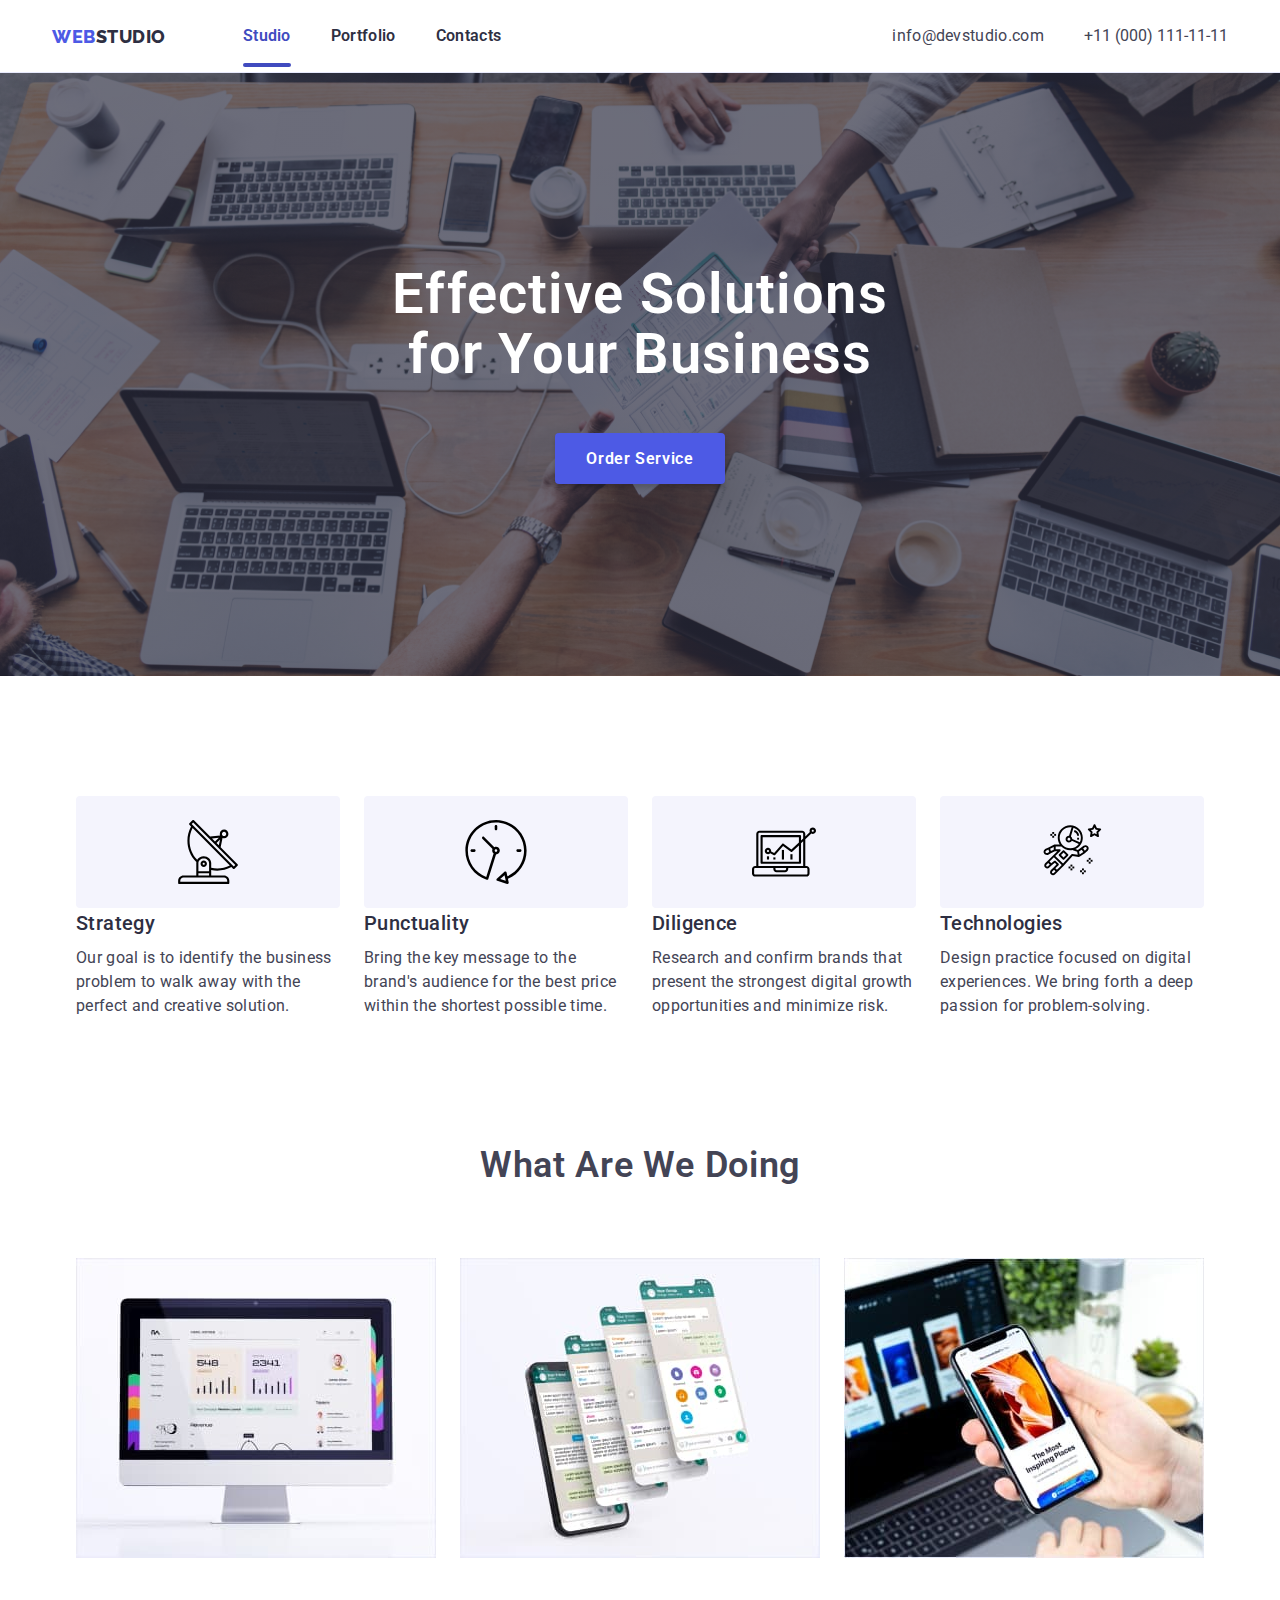
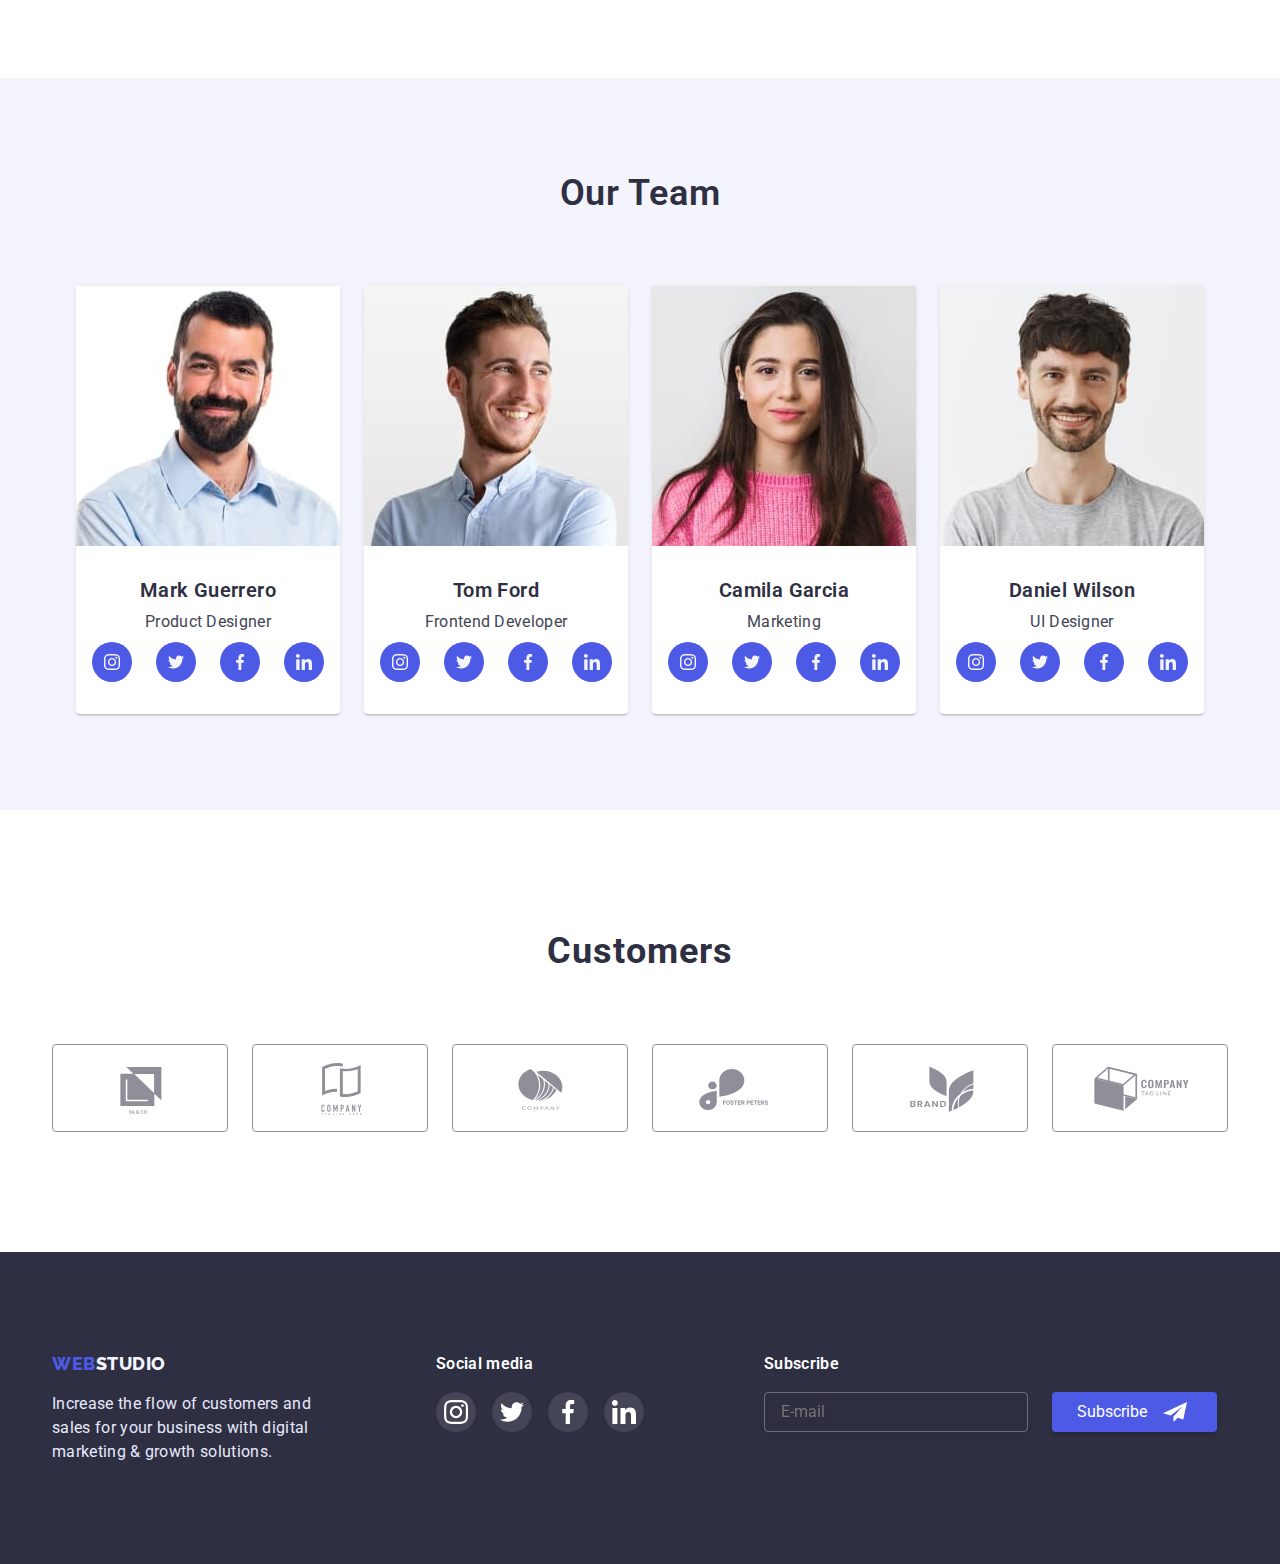
<file: index.html>
<!DOCTYPE html>
<html lang="en">

<head>
  <meta charset="UTF-8" />
  <meta http-equiv="X-UA-Compatible" content="IE=edge" />
  <meta name="viewport" content="width=device-width, initial-scale=1.0" />
  <title>Webstudio</title>
  <link rel="preconnect" href="https://fonts.googleapis.com" />
  <link rel="preconnect" href="https://fonts.gstatic.com" crossorigin />
  <link href="https://fonts.googleapis.com/css2?family=Raleway:wght@800&family=Roboto:wght@400;500;700;900&display=swap"
    rel="stylesheet" />
  <link rel="stylesheet" href="./css/normalize.css">
  <link rel="stylesheet" href="./css/styles.css" />
  <link rel="stylesheet" href="./css/mobile.css">
  <link rel="stylesheet" href="./css/tablet.css">
  <link rel="stylesheet" href="./css/deskop.css">
</head>
<!-- HEADER -->
<header class="header">
  <div class="header-container container">
    <nav class="header-nav">
      <a class="header-logo link" href="./index.html"><span class="logo-web">Web</span>Studio</a>
      <ul class="header-list list">
        <li class="header-item">
          <a class="header-link link current" href="./index.html">Studio</a>
        </li>
        <li class="header-item">
          <a class="header-link link" href="./portfolio.html" link>Portfolio</a>
        </li>
        <li class="header-item">
          <a class="header-link link" href="">Contacts</a>
        </li>
      </ul>
    </nav>
    <button class="mobile-menu-button" data-menu-open><svg class="mobile-menu-open-icon" width="52" height="42">
        <use href="./images/sprite.svg#icon-burder-menu"></use>
      </svg></button>
    <address class="header-adress">
      <ul class="adress-list list">
        <li class="adress-item">
          <a class="contact-email link" href="mailto:info@devstudio.com">info@devstudio.com</a>
        </li>
        <li class="adress-item">
          <a class="contact-phone link" href="tel:+110001111111">+11 (000) 111-11-11</a>
        </li>
      </ul>
    </address>
  </div>
  <div class="mobile-menu" data-menu>
    <div class="container mobile-menu-container">
     <div>
        <button class="mobile-menu-close" data-menu-close>
          <svg class="mobile-menu-close-icon" width="8" height="8">
            <use href="./images/sprite.svg#icon-modal-btn-close"></use>
          </svg>
        </button>
        <ul class="mobile-menu-list list">
          <li class="mobile-menu-item"><a href="./index.html" class="mobile-menu-link link">Studio</a></li>
          <li class="mobile-menu-item"><a href="./portfolio.html" class="mobile-menu-link link">Portfolio</a></li>
          <li class="mobile-menu-item"><a href="" class="mobile-menu-link link">Contacts</a></li>
        </ul>
     </div>
      <div>
        <address>
          <ul class="mobile-adress-list list">
            <li class="mobile-adress-item">
              <a class="mobile-contact-phone link" href="tel:+110001111111">+11 (000) 111-11-11</a>
            </li>
            <li class="mobile-adress-item">
              <a class="mobile-contact-email link" href="mailto:info@devstudio.com">info@devstudio.com</a>
            </li>
          </ul>
        </address>
        <ul class="mobile-menu-soc-list list">
          <li class="mobile-menu-soc-item">
            <a href="" class="mobile-menu-soc-link"><svg class="mobile-menu-soc-icon" width="24" height="24">
                <use href="./images/sprite.svg#icon-instagram"></use>
              </svg></a>
          </li>
          <li class="mobile-menu-soc-item">
            <a href="" class="mobile-menu-soc-link"><svg class="mobile-menu-soc-icon" width="24" height="24">
                <use href="./images/sprite.svg#icon-twitter"></use>
              </svg></a>
          </li>
          <li class="mobile-menu-soc-item">
            <a href="" class="mobile-menu-soc-link"><svg class="mobile-menu-soc-icon" width="24" height="24">
                <use href="./images/sprite.svg#icon-facebook"></use>
              </svg></a>
          </li>
          <li class="mobile-menu-soc-item">
            <a href="" class="mobile-menu-soc-link"><svg class="mobile-menu-soc-icon" width="24" height="24">
                <use href="./images/sprite.svg#icon-linkedin"></use>
              </svg></a>
          </li>
        </ul>
      </div>
    </div>
  </div>
</header>

<body>
  <!-- MAIN -->
  <main>
    <!-- HERO -->
    <section class="hero">
      <div class="container">
        <h1 class="hero-title">
          Effective Solutions <br />
          for Your Business
        </h1>
        <button class="hero-btn" type="button" data-modal-open>
          Order Service
        </button>
      </div>
    </section>
    <!-- STRENGTH -->
    <section class="strength">
      <div class="container">
        <h2 class="visually-hidden">Strength</h2>
        <ul class="strenth-list list">
          <li class="strenth-item">
            <a href="" class="strenth-link"><svg class="strenth-icon" width="64" height="64">
                <use href="./images/sprite.svg#icon-antenna"></use>
              </svg></a>
            <h3 class="strenth-subtitle">Strategy</h3>
            <p class="strenth-text">
              Our goal is to identify the business problem to walk away with
              the perfect and creative solution.
            </p>
          </li>
          <li class="strenth-item">
            <a href="" class="strenth-link"><svg class="strenth-icon" width="64" height="64">
                <use href="./images/sprite.svg#icon-clock"></use>
              </svg></a>
            <h3 class="strenth-subtitle">Punctuality</h3>
            <p class="strenth-text">
              Bring the key message to the brand's audience for the best price
              within the shortest possible time.
            </p>
          </li>
          <li class="strenth-item">
            <a href="" class="strenth-link"><svg class="strenth-icon" width="64" height="64">
                <use href="./images/sprite.svg#icon-diagram"></use>
              </svg></a>
            <h3 class="strenth-subtitle">Diligence</h3>
            <p class="strenth-text">
              Research and confirm brands that present the strongest digital
              growth opportunities and minimize risk.
            </p>
          </li>
          <li class="strenth-item">
            <a href="" class="strenth-link"><svg class="strenth-icon" width="64" height="64">
                <use href="./images/sprite.svg#icon-astronaut"></use>
              </svg></a>
            <h3 class="strenth-subtitle">Technologies</h3>
            <p class="strenth-text">
              Design practice focused on digital experiences. We bring forth a
              deep passion for problem-solving.
            </p>
          </li>
        </ul>
      </div>
    </section>
    <!-- WHAT WE ARE DOING -->
    <section class="products">
      <div class="container">
        <h2 class="products-title">What are we doing</h2>
        <ul class="products-list list">
          <li class="product-item">
            <img class="product-img" srcset="./images/aboout-img-1@1x 1x.jpg, ./images/aboout-img-1@2x 2x.jpg"
              src="./images/about-img-1.jpg" alt="products photo" width="360" height="300" />
          </li>
          <li class="product-item">
            <img class="product-img" src="./images/about-img-2.jpg"
              srcset="./images/aboout-img-2@1x 1x.jpg, ./images/aboout-img-2@2x 2x.jpg" alt="products photo" width="360"
              height="300" />
          </li>
          <li class="product-item">
            <img class="product-img" src="./images/about-img-3.jpg"
              srcset="./images/aboout-img-3@1x 1x.jpg, ./images/aboout-img-3@2x 2x.jpg" alt="products photo" width="360"
              height="300" />
          </li>
        </ul>
      </div>
    </section>
    <!-- Our Team -->
    <section class="team">
      <div class="container container-mini">
        <h2 class="team-title">Our Team</h2>
        <ul class="team-list list">
          <li class="team-item">
            <img class="team-img" src="./images/team-img-1.jpg"
              srcset="./images/team-img-1@1x 1x.jpg, ./images/team-img-1@2x 2x.jpg" alt="our team" width="264"
              height="260" />
            <div class="team-box-container">
              <h3 class="team-subtitle">Mark Guerrero</h3>
              <p class="team-text">Product Designer</p>
              <ul class="team-soc-list list">
                <li class="team-soc-item">
                  <a href="" class="team-soc-link"><svg class="team-soc-icon" width="16" height="16">
                      <use href="./images/sprite.svg#icon-instagram"></use>
                    </svg></a>
                </li>
                <li class="team-soc-item">
                  <a href="" class="team-soc-link"><svg class="team-soc-icon" width="16" height="16">
                      <use href="./images/sprite.svg#icon-twitter"></use>
                    </svg></a>
                </li>
                <li class="team-soc-item">
                  <a href="" class="team-soc-link"><svg class="team-soc-icon" width="16" height="16">
                      <use href="./images/sprite.svg#icon-facebook"></use>
                    </svg></a>
                </li>
                <li class="team-soc-item">
                  <a href="" class="team-soc-link"><svg class="team-soc-icon" width="16" height="16">
                      <use href="./images/sprite.svg#icon-linkedin"></use>
                    </svg></a>
                </li>
              </ul>
            </div>
          </li>
          <li class="team-item">
            <img class="team-img" src="./images/team-img-2.jpg"
              srcset="./images/team-img-2@1x 1x.jpg, ./images/team-img-2@2x 2x.jpg" alt="our team" width="264"
              height="260" />
            <div class="team-box-container">
              <h3 class="team-subtitle">Tom Ford</h3>
              <p class="team-text">Frontend Developer</p>
              <ul class="team-soc-list list">
                <li class="team-soc-item">
                  <a href="" class="team-soc-link"><svg class="team-soc-icon" width="16" height="16">
                      <use href="./images/sprite.svg#icon-instagram"></use>
                    </svg></a>
                </li>
                <li class="team-soc-item">
                  <a href="" class="team-soc-link"><svg class="team-soc-icon" width="16" height="16">
                      <use href="./images/sprite.svg#icon-twitter"></use>
                    </svg></a>
                </li>
                <li class="team-soc-item">
                  <a href="" class="team-soc-link"><svg class="team-soc-icon" width="16" height="16">
                      <use href="./images/sprite.svg#icon-facebook"></use>
                    </svg></a>
                </li>
                <li class="team-soc-item">
                  <a href="" class="team-soc-link"><svg class="team-soc-icon" width="16" height="16">
                      <use href="./images/sprite.svg#icon-linkedin"></use>
                    </svg></a>
                </li>
              </ul>
            </div>
          </li>
          <li class="team-item">
            <img class="team-img" src="./images/team-img-3.jpg"
              srcset="./images/team-img-3@1x 1x.jpg, ./images/team-img-3@2x 2x.jpg" alt="our team" width="264"
              height="260" />
            <div class="team-box-container">
              <h3 class="team-subtitle">Camila Garcia</h3>
              <p class="team-text">Marketing</p>
              <ul class="team-soc-list list">
                <li class="team-soc-item">
                  <a href="" class="team-soc-link"><svg class="team-soc-icon" width="16" height="16">
                      <use href="./images/sprite.svg#icon-instagram"></use>
                    </svg></a>
                </li>
                <li class="team-soc-item">
                  <a href="" class="team-soc-link"><svg class="team-soc-icon" width="16" height="16">
                      <use href="./images/sprite.svg#icon-twitter"></use>
                    </svg></a>
                </li>
                <li class="team-soc-item">
                  <a href="" class="team-soc-link"><svg class="team-soc-icon" width="16" height="16">
                      <use href="./images/sprite.svg#icon-facebook"></use>
                    </svg></a>
                </li>
                <li class="team-soc-item">
                  <a href="" class="team-soc-link"><svg class="team-soc-icon" width="16" height="16">
                      <use href="./images/sprite.svg#icon-linkedin"></use>
                    </svg></a>
                </li>
              </ul>
            </div>
          </li>
          <li class="team-item">
            <img class="team-img" src="./images/team-img-4.jpg"
              srcset="./images/team-img-4@1x 1x.jpg, ./images/team-img-4@2x 2x.jpg" alt="our team" width="264"
              height="260" />
            <div class="team-box-container">
              <h3 class="team-subtitle">Daniel Wilson</h3>
              <p class="team-text">UI Designer</p>
              <ul class="team-soc-list list">
                <li class="team-soc-item">
                  <a href="" class="team-soc-link"><svg class="team-soc-icon" width="16" height="16">
                      <use href="./images/sprite.svg#icon-instagram"></use>
                    </svg></a>
                </li>
                <li class="team-soc-item">
                  <a href="" class="team-soc-link"><svg class="team-soc-icon" width="16" height="16">
                      <use href="./images/sprite.svg#icon-twitter"></use>
                    </svg></a>
                </li>
                <li class="team-soc-item">
                  <a href="" class="team-soc-link"><svg class="team-soc-icon" width="16" height="16">
                      <use href="./images/sprite.svg#icon-facebook"></use>
                    </svg></a>
                </li>
                <li class="team-soc-item">
                  <a href="" class="team-soc-link"><svg class="team-soc-icon" width="16" height="16">
                      <use href="./images/sprite.svg#icon-linkedin"></use>
                    </svg></a>
                </li>
              </ul>
            </div>
          </li>
        </ul>
      </div>
    </section>
    <!-- CUSTOMERS -->
    <section class="customers">
      <div class="container customers-tablet-container">
        <h2 class="customers-title">Customers</h2>
        <ul class="customer-list list">
          <li class="customer-item">
            <a href="" class="customer-link"><svg class="customer-icon" width="104" height="56">
                <use href="./images/sprite.svg#icon-logo"></use>
              </svg></a>
          </li>
          <li class="customer-item">
            <a href="" class="customer-link"><svg class="customer-icon" width="104" height="56">
                <use href="./images/sprite.svg#icon-logo-1"></use>
              </svg></a>
          </li>
          <li class="customer-item">
            <a href="" class="customer-link"><svg class="customer-icon" width="104" height="56">
                <use href="./images/sprite.svg#icon-logo-2"></use>
              </svg></a>
          </li>
          <li class="customer-item">
            <a href="" class="customer-link"><svg class="customer-icon" width="104" height="56">
                <use href="./images/sprite.svg#icon-logo-3"></use>
              </svg></a>
          </li>
          <li class="customer-item">
            <a href="" class="customer-link"><svg class="customer-icon" width="104" height="56">
                <use href="./images/sprite.svg#icon-logo-4"></use>
              </svg></a>
          </li>
          <li class="customer-item">
            <a href="" class="customer-link"><svg class="customer-icon" width="104" height="56">
                <use href="./images/sprite.svg#icon-logo-5"></use>
              </svg></a>
          </li>
        </ul>
      </div>
    </section>
  </main>
  <footer class="footer">
    <div class="footer-container container">
      <div class="tablet-footer">
        <div class="footer-logo-wrap">
          <a class="footer-logo link" href="./index.html"><span class="logo-web">Web</span>Studio</a>
          <p class="footer-text">
            Increase the flow of customers and sales for your business with
            digital marketing & growth solutions.
          </p>
        </div>
        <div class="footer-wrap">
          <h3 class="footer-title">Social media</h3>
          <ul class="footer-soc-list list">
            <li class="footer-soc-item">
              <a href="" class="footer-soc-link link"><svg class="footer-soc-icon" wigth="24" height="24">
                  <use href="./images/sprite.svg#icon-instagram"></use>
                </svg></a>
            </li>
            <li class="footer-soc-item">
              <a href="" class="footer-soc-link link"><svg class="footer-soc-icon" wigth="24" height="24">
                  <use href="./images/sprite.svg#icon-twitter"></use>
                </svg></a>
            </li>
            <li class="footer-soc-item">
              <a href="" class="footer-soc-link link"><svg class="footer-soc-icon" wigth="24" height="24">
                  <use href="./images/sprite.svg#icon-facebook"></use>
                </svg></a>
            </li>
            <li class="footer-soc-item">
              <a href="" class="footer-soc-link link"><svg class="footer-soc-icon" wigth="24" height="24">
                  <use href="./images/sprite.svg#icon-linkedin"></use>
                </svg></a>
            </li>
          </ul>
        </div>
      </div>
      <div class="suscribe-wrap">
        <form class="suscribe-form">
          <label class="suscribe-form-title">
            <h3 class="footer-title">Subscribe</h3>
          </label>
          <div class="suscribe-input-btn-wrap">
            <input type="mail" class="suscribe-form-input" name="user-suscribe" required minlength="2"
              pattern="^[a-zA-Zа-яА-ЯіІїЇ]+$" placeholder="E-mail">
            <button type="button" class="suscribe-form-btn">Subscribe
              <svg class="suscribe-form-icon" width="24" height="24">
                <use href="./images/sprite.svg#icon-suscribe"></use>
              </svg>
            </button>
          </div>
        </form>
      </div>
    </div>
  </footer>
  <!-- BACKDROP -->
  <div class="backdrop is-hidden" data-modal>
    <div class="modal">
      <form class="contact-form">
        <p class="title-form">Leave your contacts and we will call you back</p>
        <label class="contact-form-title">
          Name
          <div class="contact-form-input-wrap">
            <input type="text" class="contact-form-input" name="user_name" required minlength="2"
              pattern="^[a-zA-Zа-яА-ЯіІїЇ]+$" />
            <svg class="form-input-icon" width="18" height="24">
              <use href="./images/sprite.svg#name-icon"></use>
            </svg>
          </div>
        </label>
        <label class="contact-form-title">
          Phone
          <div class="contact-form-input-wrap">
            <input type="tel" class="contact-form-input" name="user_phone" required minlength="2"
              pattern="[0-9]{3}-[0-9]{3}-[0-9]{2}-[0-9]{2}" title="xxx-xxx-xx-xx" />
            <svg class="form-input-icon" width="18" height="24">
              <use href="./images/sprite.svg#phone-icon"></use>
            </svg>
          </div>
        </label>
        <label class="contact-form-title">
          Email
          <div class="contact-form-input-wrap">
            <input type="email" class="contact-form-input" name="user_email" required minlength="2" />
            <svg class="form-input-icon" width="18" height="24">
              <use href="./images/sprite.svg#email-icon"></use>
            </svg>
          </div>
        </label>
        <label class="contact-form-title">Comment
          <textarea name="user-message" class="contac-form-message" placeholder="Text input"></textarea>
        </label>
        <input id="user_policy" type="checkbox" name="usr_policy" class="term-form-input visually-hidden" required />
        <label for="user_policy" class="terms-and-conditions">I accept the terms and conditions of the&nbsp;
          <a href="" class="privacy-policy link">Privacy Policy</a></label>
        </label>
        <button type="submit" class="contact-form-btn">Send</button>
      </form>
      <button type="button" class="modal-close-btn" data-modal-close>
        <svg class="modal-close-icon" width="8" height="8">
          <use href="./images/sprite.svg#icon-modal-btn-close"></use>
        </svg>
      </button>
    </div>
  </div>
  <script src="./js/modal.js"></script>
  <script src="./js//mobile-menu.js"></script>
</body>

</html>
</file>
<file: css/styles.css>
body {
  font-family: "Roboto", sans-serif;
  color: #434455;
}

h1,
h2,
h3,
h4,
h5,
h6,
p {
  margin: 0;
}

img {
  display: block;
  max-width: 100%;
  height: auto;
  width: 100%;
}

ul {
  margin: 0;
  padding-left: 0;
}

li {
  margin-right: 0;
}
button {
  cursor: pointer;
}
address {
  list-style: none;
}

.list {
  list-style: none;
  margin: 0;
}

.link {
  text-decoration: none;
}
.container {
  width: 100%;
  padding-left: 12px;
  padding-right: 12px;
  margin-left: auto;
  margin-right: auto;
}
:root {
  --hover-color: #404bbf;
  --main-text-color: #2e2f42;
  --gradient: linear-gradient(rgba(46, 47, 66, 0.7), rgba(46, 47, 66, 0.7));
  --transition-dur-and-func: 250ms cubic-bezier(0.4, 0, 0.2, 1);
}

.footer-logo {
  font-family: "Raleway";
  font-style: normal;
  font-weight: 800;
  font-size: 18px;
  line-height: 21px;
  display: flex;
  align-items: center;
  letter-spacing: 0.03em;
  text-transform: uppercase;
  color: #f4f4fd;
}
.header-logo {
  font-family: "Raleway";
  font-style: normal;
  font-weight: 800;
  font-size: 18px;
  line-height: 1.33;
  display: flex;
  align-items: center;
  letter-spacing: 0.03em;
  text-transform: uppercase;
  color: var(--main-text-color);
}
.logo-web {
  font-family: "Raleway";
  font-style: normal;
  font-weight: 800;
  font-size: 18px;
  line-height: 1.33;
  display: flex;
  align-items: center;
  letter-spacing: 0.03em;
  text-transform: uppercase;
  color: #4d5ae5;
}

/* HEADER */

.header-item {
  display: none;
}

.header-adress {
  display: none;
}

.header-container {
  display: flex;
  align-items: center;
  justify-content: space-between;
}
.header {
  padding-top: 20px;
  padding-bottom: 20px;
}

.mobile-menu-button {
  background-color: transparent;
  border: none;
  padding: 0;
  line-height: 0;
}
.header {
  border-bottom: 1px solid #e7e9fc;
}

/* HERO */
.hero {
  background-color: #2e2f42;
  padding-top: 112px;
  padding-bottom: 112px;
  background-image: var(--gradient), url(../images/hero-bg.jpeg);
  background-repeat: no-repeat;
  background-position: center;
  background-size: cover;
}

.hero-title {
  font-weight: 600;
  font-size: 25px;
  line-height: calc(40 / 30);
  text-align: center;
  letter-spacing: 0.02em;
  color: #ffffff;
  margin-bottom: 80px;
  justify-content: center;
  margin-left: auto;
  margin-right: auto;
}

.hero-btn {
  font-weight: 600;
  font-size: 16px;
  line-height: 1.19;
  align-items: center;
  letter-spacing: 0.04em;
  color: #ffffff;
  display: block;
  margin: auto;
  min-width: 170px;
  height: 51px;
  background: #4d5ae5;
  border-style: none;
  box-shadow: 0px 4px 4px rgba(0, 0, 0, 0.15);
  border-radius: 4px;

  transition: background-color var(--transition-dur-and-func);
}
.hero-btn:hover,
.hero-btn:focus {
  background-color: var(--hover-color);
}

/* STRENGTH */
.strength {
  background-color: #ffffff;
  padding-top: 96px;
  padding-bottom: 96px;
}
.visually-hidden {
  position: absolute;
  width: 1px;
  height: 1px;
  margin: -1px;
  border: 0;
  padding: 0;
  white-space: nowrap;
  clip-path: inset(100%);
  clip: rect(0 0 0 0);
  overflow: hidden;
}

.strenth-list {
  margin-right: auto;
  margin-left: auto;
}
.strenth-item {
  max-width: 396px;
}
.strenth-subtitle {
  font-weight: 600;
  font-size: 36px;
  line-height: calc(40 / 36);
  letter-spacing: 0.02em;
  color: var(--main-text-color);
  margin-bottom: 8px;
  text-align: center;
}
.strenth-text {
  font-size: 16px;
  line-height: 1.5;
  letter-spacing: 0.02em;
}
.strenth-item:not(:last-child) {
  margin-bottom: 72px;
}
.strenth-link {
  display: none;
}

/* WHAT WE ARE DOING */
.products {
  display: none;
}

/* TEAM */

.team {
  background-color: #f4f4fd;
  padding-top: 96px;
  padding-bottom: 96px;
  margin: auto;
}

.team-title {
  font-weight: 600;
  font-size: 36px;
  line-height: 1.11;
  text-align: center;
  letter-spacing: 0.02em;
  text-transform: capitalize;
  color: var(--main-text-color);
  margin-bottom: 72px;
}
.team-list {
  display: flex;
  flex-wrap: wrap;
  gap: 72px;
  justify-content: center;
  margin: auto;
}

.team-item {
  background: #ffffff;
  box-shadow: 0px 1px 6px rgba(46, 47, 66, 0.08),
    0px 1px 1px rgba(46, 47, 66, 0.16), 0px 2px 1px rgba(46, 47, 66, 0.08);
  border-radius: 0px 0px 4px 4px;
  max-width: 264px;
}

.team-box-container {
  width: 264px;
  padding-top: 32px;
  padding-bottom: 32px;
  margin-right: 0;
}

.team-subtitle {
  font-weight: 600;
  font-size: 20px;
  line-height: 1.2;
  text-align: center;
  letter-spacing: 0.02em;
  color: var(--main-text-color);
  margin-bottom: 8px;
}

.team-text {
  font-size: 16px;
  line-height: 1.5;
  text-align: center;
  letter-spacing: 0.02em;
  margin-bottom: 8px;
}

.team-soc-list {
  display: flex;
  justify-content: center;
  gap: 24px;
  width: 100%;
}
.team-soc-item {
  width: 40px;
  height: 40px;
}

.team-soc-link {
  width: 100%;
  height: 100%;
  background-color: #4d5ae5;
  border-radius: 50%;
  display: flex;
  align-items: center;
  justify-content: center;
  transition: background-color var(--transition-dur-and-func);
}

.team-soc-link:is(:hover, :focus) {
  background-color: var(--hover-color);
}

.team-soc-icon {
  fill: #f4f4fd;
}

/* CUSTOMERS */

.customers {
  padding-top: 96px;
  padding-bottom: 96px;
}
.customers-title {
  font-size: 36px;
  line-height: calc(42 / 36);
  text-align: center;
  letter-spacing: 0.03em;
  color: #2e2f42;
  margin-bottom: 72px;
}
.customer-list {
  display: flex;
  column-gap: 16px;
  row-gap: 72px;
  flex-wrap: wrap;
  justify-content: center;
}

.customer-item {
  width: calc((100% - 16px) / 2);
  height: 88px;
}

.customer-link {
  width: 100%;
  height: 100%;
  border: 1px solid #8e8f99;
  border-radius: 4px;
  display: flex;
  align-items: center;
  justify-content: center;
  transition: color var(--transition-dur-and-func);
}

.customer-icon {
  fill: #8e8f99;
  transition: fill var(--transition-dur-and-func);
}

.customer-link:is(:hover, :focus) {
  border-color: #4d5ae5;
}
.customer-link:is(:hover, :focus) .customer-icon {
  fill: #4d5ae5;
}

/* FOOTER */
.footer {
  background: #2e2f42;
  padding-top: 96px;
  padding-bottom: 96px;
}
.footer-logo-wrap {
  max-width: 264px;
  margin-right: auto;
  margin-left: auto;
}
.footer-logo {
  margin-bottom: 16px;
  justify-content: center;
}

.footer-text {
  font-size: 16px;
  line-height: 1.5;
  letter-spacing: 0.02em;
  color: #e7e9fc;
  max-width: 264px;
  margin-bottom: 72px;
}

.footer-wrap {
  margin-left: auto;
  margin-right: auto;
  text-align: center;
}

.footer-title {
  font-weight: 600;
  font-size: 16px;
  line-height: calc(24 / 16);
  letter-spacing: 0.02em;
  color: #ffffff;
  margin-bottom: 16px;
}
.footer-soc-list {
  display: flex;
  justify-content: center;
  gap: 16px;
  margin-bottom: 72px;
}

.footer-soc-item {
  width: 40px;
  height: 40px;
}

.footer-soc-link {
  width: 100%;
  height: 100%;
  background-color: rgba(255, 255, 255, 0.1);
  border-radius: 50%;
  display: flex;
  align-items: center;
  justify-content: center;
  transition: background-color var(--transition-dur-and-func);
}

.footer-soc-link:is(:hover, :focus) {
  background-color: #31d0aa;
}

.footer-soc-icon {
  fill: #ffffff;
}

.suscribe-wrap {
  justify-content: center;
}

.suscribe-form {
  text-align: center;
}

.suscribe-form-input {
  width: 100%;
  height: 40px;
  border: 1px solid rgba(255, 255, 255, 0.3);
  filter: drop-shadow(0px 4px 4px rgba(0, 0, 0, 0.15));
  border-radius: 4px;
  background-color: transparent;
  padding-left: 16px;
  padding-top: 8px;
  padding-bottom: 8px;
  color: rgba(255, 255, 255, 0.6);
  transition: border var(--transition-dur-and-func);
  margin-bottom: 16px;
}

.suscribe-form-input:is(:hover, :focus) {
  border: 1px solid #4d5ae5;
  outline: none;
}

.suscribe-form-btn {
  background-color: #4d5ae5;
  border-radius: 4px;
  color: #ffffff;
  width: 168px;
  height: 40px;
  line-height: 0;
  display: flex;
  justify-content: center;
  align-items: center;
  margin-right: auto;
  margin-left: auto;
  padding-left: 24px;
  padding-bottom: 8px;
  padding-top: 8px;
  border-style: none;
  box-shadow: 0px 4px 4px rgba(0, 0, 0, 0.15);
}
.suscribe-form-btn:focus,
.suscribe-form-btn:hover {
  background-color: #404bbf;
}

.suscribe-form-icon {
  fill: #ffffff;
  margin-left: 16px;
  margin-right: 24px;
}

/* PORTFOLIO PAGE */
.portfolio {
  background-color: #ffffff;
  padding-top: 48px;
  padding-bottom: 48px;
}

.portfolio-btn-list {
  display: flex;
  column-gap: 24px;
  row-gap: 16px;
  margin-bottom: 72px;
  flex-wrap: wrap;
}

.portfolio-btn {
  font-weight: 600;
  font-size: 16px;
  line-height: 1.5;
  align-items: center;
  text-align: center;
  letter-spacing: 0.04em;
  color: #4d5ae5;
  cursor: pointer;
  padding: 8px 24px;
  background: #f4f4fd;
  border: 1px solid #e7e9fc;
  border-radius: 4px;
  flex: none;
  order: 4;
  flex-grow: 0;
  transition: color var(--transition-dur-and-func),
    box-shadow var(--transition-dur-and-func),
    background-color var(--transition-dur-and-func);
}

.portfolio-btn:hover,
.portfolio-btn:focus {
  color: #ffffff;
  box-shadow: 0px 3px 1px rgba(0, 0, 0, 0.1), 0px 2px 1px rgba(0, 0, 0, 0.08),
    0px 2px 2px rgba(0, 0, 0, 0.12);
  background-color: #4d5ae5;
}
.portfolio-list {
  display: flex;
  flex-wrap: wrap;
  row-gap: 48px;
  justify-content: center;
}
.portfolio-list-img-wrap {
  position: relative;
  display: block;
  overflow-y: hidden;
}

.portfolio-item:hover .overlay {
  transform: translate(0, 0);
  transition: 250ms;
}

.overlay {
  font-style: 14px;
  background-color: #4d5ae5;
  padding-top: 40px;
  padding-left: 32px;
  padding-right: 32px;
  position: absolute;
  left: 0;
  top: 0;
  color: rgba(244, 244, 253, 1);
  width: 100%;
  height: 100%;
  overflow: hidden;
  transform: translate(0, 100%);
  transition: 250ms;
}

.portfolio-box-container {
  padding-top: 32px;
  padding-bottom: 32px;
  margin-left: 16px;
}

.portfolio-item {
  background: #ffffff;
  border: 0.5px solid #f4f4fd;
  box-shadow: 0px 1px 6px rgba(46, 47, 66, 0.08);
  position: relative;
  transition: box-shadow var(--transition-dur-and-func);
}

.portfolio-item:hover {
  box-shadow: 0px 1px 6px rgba(46, 47, 66, 0.08),
    0px 1px 1px rgba(46, 47, 66, 0.16), 0px 2px 1px rgba(46, 47, 66, 0.08);
}

.portfolio-subtitle {
  font-size: 16px;
  line-height: calc(24 / 16);
  letter-spacing: 0.02em;
  color: #434455;
  flex: none;
  order: 1;
  flex-grow: 0;
}

/* MODAL WINDOW */

.backdrop {
  background: rgba(46, 47, 66, 0.4);
  position: fixed;
  top: 0;
  left: 0;
  width: 100%;
  height: 100%;
  z-index: 100;
  transition: opacity var(--transition-dur-and-func),
    visibility var(--transition-dur-and-func);
}
.backdrop.is-hidden {
  opacity: 0;
  visibility: hidden;
  pointer-events: none;
  transform: translate(0, 0);
}

.modal {
  position: absolute;
  width: 408px;
  background-color: #fcfcfc;
  box-shadow: 0px 1px 1px rgba(0, 0, 0, 0.14), 0px 1px 3px rgba(0, 0, 0, 0.12),
    0px 2px 1px rgba(0, 0, 0, 0.2);
  border-radius: 4px;
  top: 50%;
  left: 50%;
  transform: translate(-50%, -50%);
  padding-left: 24px;
  padding-right: 24px;
  padding-bottom: 24px;
  padding-top: 72px;
}

.modal-close-btn {
  position: absolute;
  right: 24px;
  top: 24px;
  width: 24px;
  height: 24px;
  background-color: #e7e9fc;
  border: 1px solid rgba(0, 0, 0, 0.1);
  border-radius: 50%;
  display: flex;
  justify-content: center;
  align-items: center;
  transition: background-color var(--transition-dur-and-func);
}

.modal-close-btn:is(:focus, :hover) {
  background-color: #404bbf;
}
.modal-close-icon {
  transition: fill var(--transition-dur-and-func);
}

.modal-close-btn:is(:focus, :hover) .modal-close-icon {
  fill: #ffffff;
}
.contact-form {
  width: 100%;
  margin-right: auto;
  margin-left: auto;
}

.title-form {
  font-weight: 600;
  font-size: 16px;
  line-height: calc(24 / 16);
  letter-spacing: 0.02em;
  color: #2e2f42;
  margin-bottom: 16px;
  text-align: center;
}

.contact-form-input {
  width: 100%;
  height: 40px;
  border: 1px solid rgba(33, 33, 33, 0.2);
  border-radius: 4px;
  padding-left: 34px;
  transition: border var(--transition-dur-and-func);
}

.contact-form-input:focus {
  border: 1px solid #4d5ae5;
  outline: none;
}
.contact-form-input:focus + .form-input-icon {
  fill: #4d5ae5;
}

.contac-form-message {
  width: 100%;
  height: 120px;
  resize: none;
  font-size: 12px;
  line-height: calc(14 / 12);
  letter-spacing: 0.01em;
  color: rgba(117, 117, 117, 0.5);
  border: 1px solid rgba(33, 33, 33, 0.2);
  border-radius: 4px;
  padding-top: 8px;
  padding-left: 16px;
  margin-top: 4px;
  margin-bottom: 16px;
}
.contac-form-message:focus {
  border: 1px solid #4d5ae5;
  outline: none;
}

.term-form-input {
  width: 16px;
  height: 16px;
  border: 1.25px solid #2e2f42;
  border-radius: 2px;
}

.contact-form-btn {
  width: 170px;
  height: 51px;
  background-color: #4d5ae5;
  border-style: none;
  box-shadow: 0px 4px 4px rgba(0, 0, 0, 0.15);
  border-radius: 4px;
  font-weight: 600;
  font-size: 16px;
  line-height: calc(19 / 16);
  letter-spacing: 0.04em;
  color: #ffffff;
  margin-top: 24px;
  display: flex;
  margin-left: auto;
  margin-right: auto;
  align-items: center;
  justify-content: center;
}

.contact-form-title {
  width: 100%;
  font-size: 12px;
  line-height: calc(14 / 12);
  letter-spacing: 0.01em;
  color: #8e8f99;
}

.terms-and-conditions {
  font-size: 12px;
  line-height: calc(16 / 12);
  letter-spacing: 0.04em;
  color: #757575;
  border-radius: 2px;
  display: flex;
  align-items: center;
}

.privacy-policy {
  font-size: 12px;
  line-height: calc(16 / 12);
  letter-spacing: 0.04em;
  color: #4d5ae5;
  text-decoration: underline;
}

.contact-form-input-wrap {
  width: 100%;
  position: relative;
  margin-bottom: 8px;
  margin-top: 4px;
}
.form-input-icon {
  position: absolute;
  top: 50%;
  left: 16px;
  transform: translate(0, -50%);
  fill: #2e2f42;
  transition: fill var(--transition-dur-and-func);
}

.terms-and-conditions:before {
  content: "";
  width: 16px;
  height: 16px;
  display: block;
  border: 1.25px solid #2e2f42;
  border-radius: 2px;
  cursor: pointer;
  margin-right: 8px;
}

.term-form-input:checked + .terms-and-conditions::before {
  background-color: #4d5ae5;
  border: 1.25px solid #4d5ae5;
  background-image: url(/images/check.png);
  background-repeat: no-repeat;
  display: flex;
  background-position: center;
}
</file>
<file: css/mobile.css>
@media screen and (min-width: 480px) {
  .container {
    max-width: 420px;
  }

  /* HEADER */
}

@media screen and (max-width: 767px) {
  .mobile-menu-button {
    background-color: transparent;
    border: none;
    padding: 0;
    line-height: 0;
  }

  .mobile-menu-open-icon {
    fill: #2e2f42;
  }

  .mobile-menu {
    position: fixed;
    width: 100%;
    height: 100vh;
    top: 0;
    padding-top: 24px;
    padding-bottom: 40px;
    background-color: #fff;
    z-index: 1000;
    opacity: 0;
    visibility: hidden;
    pointer-events: none;
    transition: opacity 250ms linear, visibility 250ms linear;
  }

  .mobile-menu > .container {
    height: 100%;
    display: flex;
    flex-direction: column;
    justify-content: space-between;
  }
  .mobile-menu.is-open {
    opacity: 1;
    visibility: visible;
    pointer-events: auto;
  }

  .mobile-menu-close {
    display: block;
    margin-left: auto;
    margin-bottom: 32px;
    width: 24px;
    height: 24px;
    background: #e7e9fc;
    border: 1px solid rgba(0, 0, 0, 0.1);
    padding: 0;
    line-height: 0;
    border-radius: 50%;
  }
  .mobile-menu-close:is(:focus, :hover) {
    background-color: #404bbf;
  }

  .mobile-menu-close:is(:focus, :hover) .mobile-menu-close-icon {
    fill: #fff;
  }
  .mobile-menu-item:not(:last-child) {
    margin-bottom: 40px;
  }

  .mobile-menu-link {
    margin-bottom: 40px;
    font-weight: 600;
    font-size: 36px;
    line-height: calc(40px / 36px);
    color: #2e2f42;
  }

  .mobile-contact-phone {
    font-style: normal;
    font-size: 20px;
    line-height: calc(24px / 20px);
    letter-spacing: 0.02em;
    color: #434455;
    margin-bottom: 40px;
    display: block;
  }

  .mobile-contact-email {
    font-style: normal;
    font-size: 20px;
    line-height: calc(24px / 20px);
    letter-spacing: 0.02em;
    color: #434455;
  }

  .mobile-menu-soc-list {
    display: flex;
    gap: 56px;
    justify-content: center;
    margin-top: 48px;
  }
  .mobile-menu-soc-link {
    width: 40px;
    height: 40px;
    background-color: #4d5ae5;
    border-radius: 50%;
    display: flex;
    align-items: center;
    justify-content: center;
  }

  .mobile-menu-soc-icon {
    fill: #f4f4fd;
  }

  .hero-title {
    font-size: 36px;
    line-height: calc(40px / 36px);
  }
}
</file>
<file: css/tablet.css>
@media screen and (min-width: 768px) {
  .container {
    max-width: 750px;
  }
  /* HEADER */
  .header {
    padding-top: 0px;
    padding-bottom: 0px;
  }
  .header-nav {
    display: flex;
  }
  .header-list {
    display: flex;
  }
  .header-item {
    display: block;
  }
  .header-adress {
    display: block;
  }

  .mobile-menu,
  .mobile-menu-button {
    display: none;
  }

  .header-nav {
    display: flex;
  }
  .header-logo {
    padding-top: 24px;
    padding-bottom: 22px;
  }
  .header-list {
    display: flex;
    align-items: center;
    margin-left: 77px;
    gap: 40px;
    margin-right: 118px;
  }
  .adress-list {
    padding-top: 24px;
    padding-bottom: 10px;
  }
  .header-container {
    display: flex;
    align-items: center;
  }

  .header-link {
    font-weight: 600;
    font-size: 16px;
    line-height: 1.5;
    letter-spacing: 0.02em;
    color: var(--main-text-color);
    padding-top: 24px;
    padding-bottom: 22px;
    transition: color var(--transition-dur-and-func);
  }
  .header-link:focus,
  .header-link:hover {
    color: var(--hover-color);
  }

  .contact-email {
    font-style: normal;
    font-size: 12px;
    line-height: calc(16 / 12);
    letter-spacing: 0.02em;
    color: #434455;
    padding-bottom: 4px;
    transition: color var(--transition-dur-and-func);
  }

  .contact-email:hover,
  .contact-email:focus {
    color: var(--hover-color);
  }

  .contact-phone {
    font-style: normal;
    font-size: 12px;
    line-height: calc(16 / 12);
    padding-bottom: 10px;
    color: #434455;
    padding-bottom: 4px;
    transition: color var(--transition-dur-and-func);
  }

  .current {
    color: var(--hover-color);
    position: relative;
  }

  .current::after {
    content: "";
    position: absolute;
    left: 0;
    bottom: 0;
    width: 100%;
    height: 4px;
    border-radius: 2px;
    background-color: var(--hover-color);
  }

  /* HERO */
  .hero {
    background-color: #2e2f42;
    padding-top: 192px;
    padding-bottom: 192px;
    background-image: var(--gradient), url(../images/hero-bg.jpeg);
    background-repeat: no-repeat;
    background-position: center;
    background-size: cover;
  }

  .hero-title {
    font-weight: 600;
    font-size: 56px;
    line-height: 1.07;
    margin-bottom: 40px;
  }

  /* Strenth */

  .strenth {
    padding-top: 96px;
    padding-bottom: 96px;
  }
  .strenth-list {
    display: flex;
    justify-content: center;
    flex-wrap: wrap;
    column-gap: 24px;
    row-gap: 72px;
  }

  .strenth-item {
    max-width: 351px;
  }
  .strenth-item:not(:last-child) {
    margin-bottom: 0;
  }

  .strenth-subtitle {
    text-align: left;
  }

  /* TEAM */

  .team-list {
    column-gap: 24px;
    row-gap: 56px;
  }
  .team-item {
    width: calc(100% - 24px) / 2;
  }

  /* Customers */

  .customers-tablet-container {
    width: 552px;
  }

  .customer-item {
    width: calc((100% - 48px) / 3);
  }
  .customer-list {
    column-gap: 24px;
  }

  /* Portfolio */

  .portfolio {
    padding-top: 64px;
    padding-bottom: 96px;
  }

  .portfolio-btn-list {
    gap: 24px;
    justify-content: center;
    margin-bottom: 72px;
  }

  .portfolio-btn {
    padding: 12px 24px;
  }

  .portfolio-list {
    column-gap: 24px;
  }
  .portfolio-item {
    width: calc((100% - 24px) / 2);
  }

  /* Footer */
  .tablet-footer {
    display: flex;
    margin-left: 108px;
  }
  .suscribe-input-btn-wrap {
    display: flex;
  }

  .suscribe-form-input {
    width: 264px;
    margin-right: 24px;
  }
  .suscribe-form-title {
    text-align: left;
  }
  .footer-logo-wrap {
    margin-left: 0;
    margin-right: 24px;
  }

  .footer-logo {
    justify-content: left;
  }
  .footer-wrap {
    margin-left: 0;
  }
  .footer-title {
    text-align: left;
  }
  .suscribe-form {
    text-align: left;
    margin-left: 108px;
  }
  .suscribe-form-btn {
    margin-left: 0;
  }
}
</file>
<file: css/deskop.css>
@media screen and (min-width: 1200px) {
  .container {
    max-width: 1200px;
  }
  /* HEADER */
  .adress-list {
    display: flex;
    align-items: center;
    gap: 40px;
  }

  .adress-list {
    padding-top: 24px;
    padding-bottom: 24px;
  }

  .contact-email {
    font-size: 16px;
    line-height: calc(24 / 16);
  }

  .contact-phone {
    font-size: 16px;
    line-height: calc(24 / 16);
  }
  /* HERO */
  .hero-title {
    margin-bottom: 48px;
  }

  /* Strenth */

  .strength {
    padding-top: 120px;
    padding-bottom: 120px;
  }

  .strenth-item {
    max-width: 264px;
  }
  .strenth-subtitle {
    font-weight: 500;
    font-size: 20px;
    line-height: 1.5;
    letter-spacing: 0.02em;
  }
  .strenth-text {
    font-size: 16px;
    line-height: 1.5;
    letter-spacing: 0.02em;
    margin-bottom: 8px;
  }

  .strenth-link {
    height: 112px;
    border-radius: 4px;
    background: #f4f4fd;
    display: flex;
    justify-content: center;
    align-items: center;
  }

  /* What we are doing */

  .products {
    display: block;
    background-color: #ffffff;
    padding-bottom: 120px;
  }
  .products-title {
    font-weight: 600;
    font-size: 36px;
    line-height: 1.11;
    text-align: center;
    letter-spacing: 0.02em;
    text-transform: capitalize;
    margin-bottom: 72px;
  }
  .products-list {
    display: flex;
    gap: 24px;
    justify-content: center;
  }

  .product-item {
    margin-right: 0;
  }

  /* Customers */
  .customers-tablet-container {
    width: 100%;
  }

  .customers {
    padding-top: 120px;
    padding-bottom: 120px;
  }
  .customer-list {
    flex-wrap: nowrap;
  }

  /* Portfolio */

  .portfolio {
    padding-top: 96px;
    padding-bottom: 120px;
  }

  .portfolio-item {
    width: calc((100% - 48px) / 3);
  }

  .footer {
    padding-top: 100px;
    padding-bottom: 100px;
  }
  .footer-container {
    display: flex;
    margin-right: auto;
    margin-left: auto;
  }
  .footer-logo-wrap {
    margin-right: 120px;
  }

  .footer-wrap {
    margin-right: 120px;
  }
  .footer-soc-list{
    margin-bottom: 0;
  }
  .footer-text {
    margin-bottom: 0;
  }
  .suscribe-form {
    margin-left: 0;
  }
  .suscribe-form-input {
    width: 264px;
    margin-right: 24px;
    margin-bottom: 0;
  }

  .suscribe-form-btn {
    max-width: 165px;
  }

  .tablet-footer {
    margin-left: 0;
  }
}
</file>
